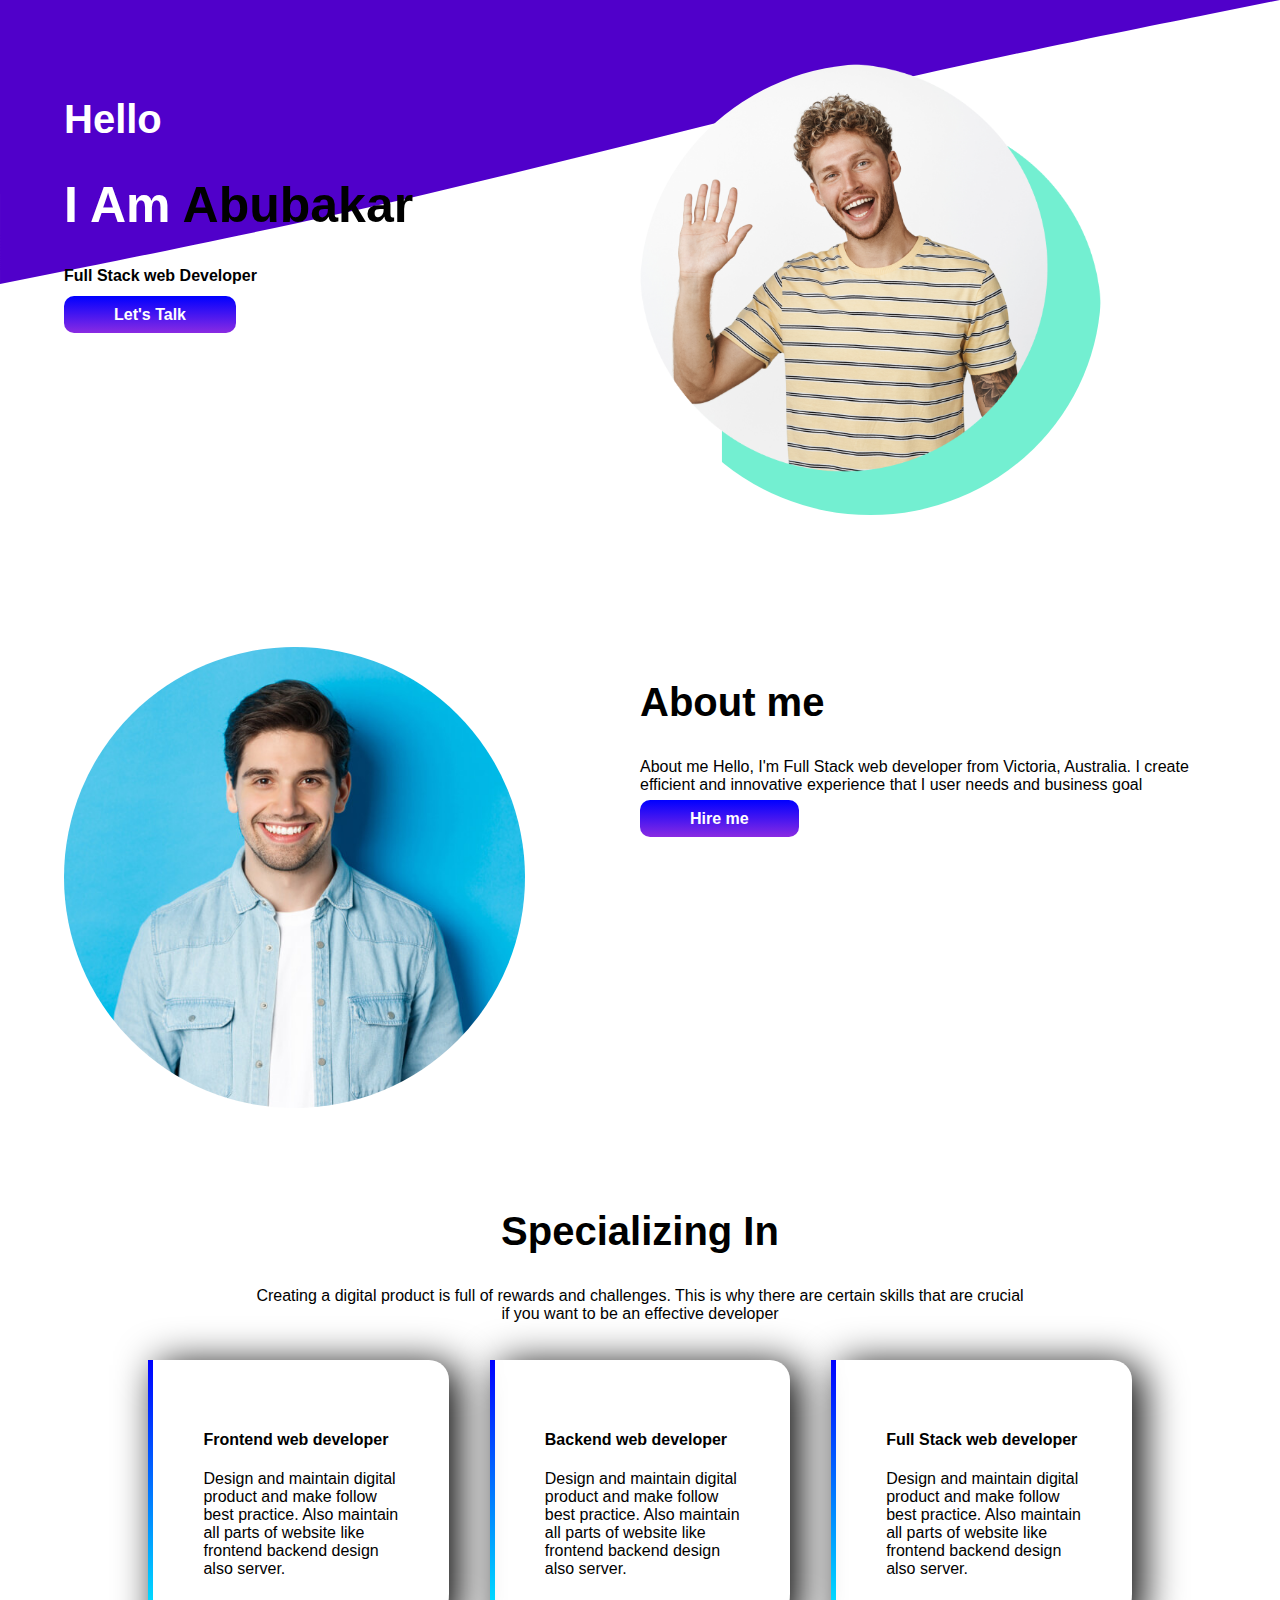
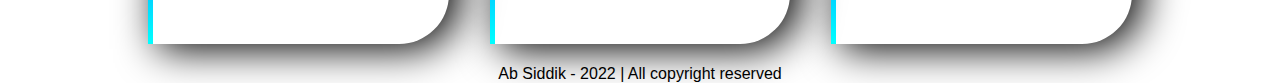
<file: index.html>
<!DOCTYPE html>
<html lang="en">
<head>
    <meta charset="UTF-8">
    <meta http-equiv="X-UA-Compatible" content="IE=edge">
    <meta name="viewport" content="width=device-width, initial-scale=1.0">
    <title>My first Github Repo
        
    </title>
    <link rel="stylesheet" href="style.css">
</head>
<body>
    <section class="top-banner flexiable-container"> 
        <div class="half-width" >
        <h2 class="white">Hello</h2>
        <h1 ><span  class="white">I Am</span> Abubakar</h1>
        <h4>Full Stack web Developer</h4>
        <a class="link" href="#">Let's Talk</a>
        </div>
        
 
             <div class="half-width" >
             <img src="Image/slide-2.png" alt="heroemage"/>
            </div>
    
 
    </section>


    <section class="flexiable-container">

        <div class="half-width"> 
            <img src="Image/hero-person.jpg">
        </div>

        <div class="half-width">
            <h2>About me</h2>
            <p>
                    About me
                    Hello, I'm Full Stack web developer from Victoria, Australia. I create efficient and innovative experience that I user needs and business goal</p>
                    <a class="link" href="#">Hire me</a>
        </div>



    </section>

    <section>

        <div class="specialized-head"><h2>Specializing In</h2>
            <p>Creating a digital product is full of rewards and challenges. This is why there are certain skills that are crucial if you want to be an effective developer</p></div>

            <div class="parent">

                
            <div class="child">
                <h4>Frontend web developer</h4>
            <p>Design and maintain digital product and make follow best practice. Also maintain all parts of website like frontend backend design also server.</p>
            </div>


            <div class="child">
                    <h4>Backend web developer</h4>
                    <p>Design and maintain digital product and make follow best practice. Also maintain all parts of website like frontend backend design also server.</p> 
            </div>

            <div  class="child">
                    <h4>Full Stack web developer</h4>
                    <p>Design and maintain digital product and make follow best practice. Also maintain all parts of website like frontend backend design also server.</p> 

            </div>


            </div>
            <footer>Ab Siddik - 2022 | All copyright reserved </footer>

    </section>
</body>
</html>
</file>
<file: style.css>
body{
    font-family: 'Poppins', sans-serif;
    margin: 0;
}
h1{
   font-size: 50px;
}
h2{
    font-size: 40px;
}


.half-width{
    width: 50%;
}
   
.flexiable-container{
        display:flex;
        padding:5%;
       
    }
    .white{
        color:#fff;
    }

img{
    width: 80%;
    border-radius:50%;
}
.link{
    text-decoration: none;
    color:#fff;
    padding:10px 50px;
    border-radius:10px;
    font-weight:700;
    background-image:linear-gradient(blue,blueviolet);
    transition: all 0.3s ease;
}
.link:hover{
    color:#000;
    background:orange;
}
.top-banner{
    background-image:url(Image/wave.svg);
    background-repeat: no-repeat;
}

.specialized-head{
    text-align: center;
    padding: 0 20%;
}
.parent{
    display:flex;
    padding: 0 10%;
   
}
.child{
    box-shadow:10px 5px 40px #000;
    margin: 2%;
    padding: 50px;
    border-radius:0 20px 50px 0;
    border-left:5px solid ;
    border-image: linear-gradient(blue,cyan) 0 100%;
}

footer{
    text-align:center;
}
</file>
